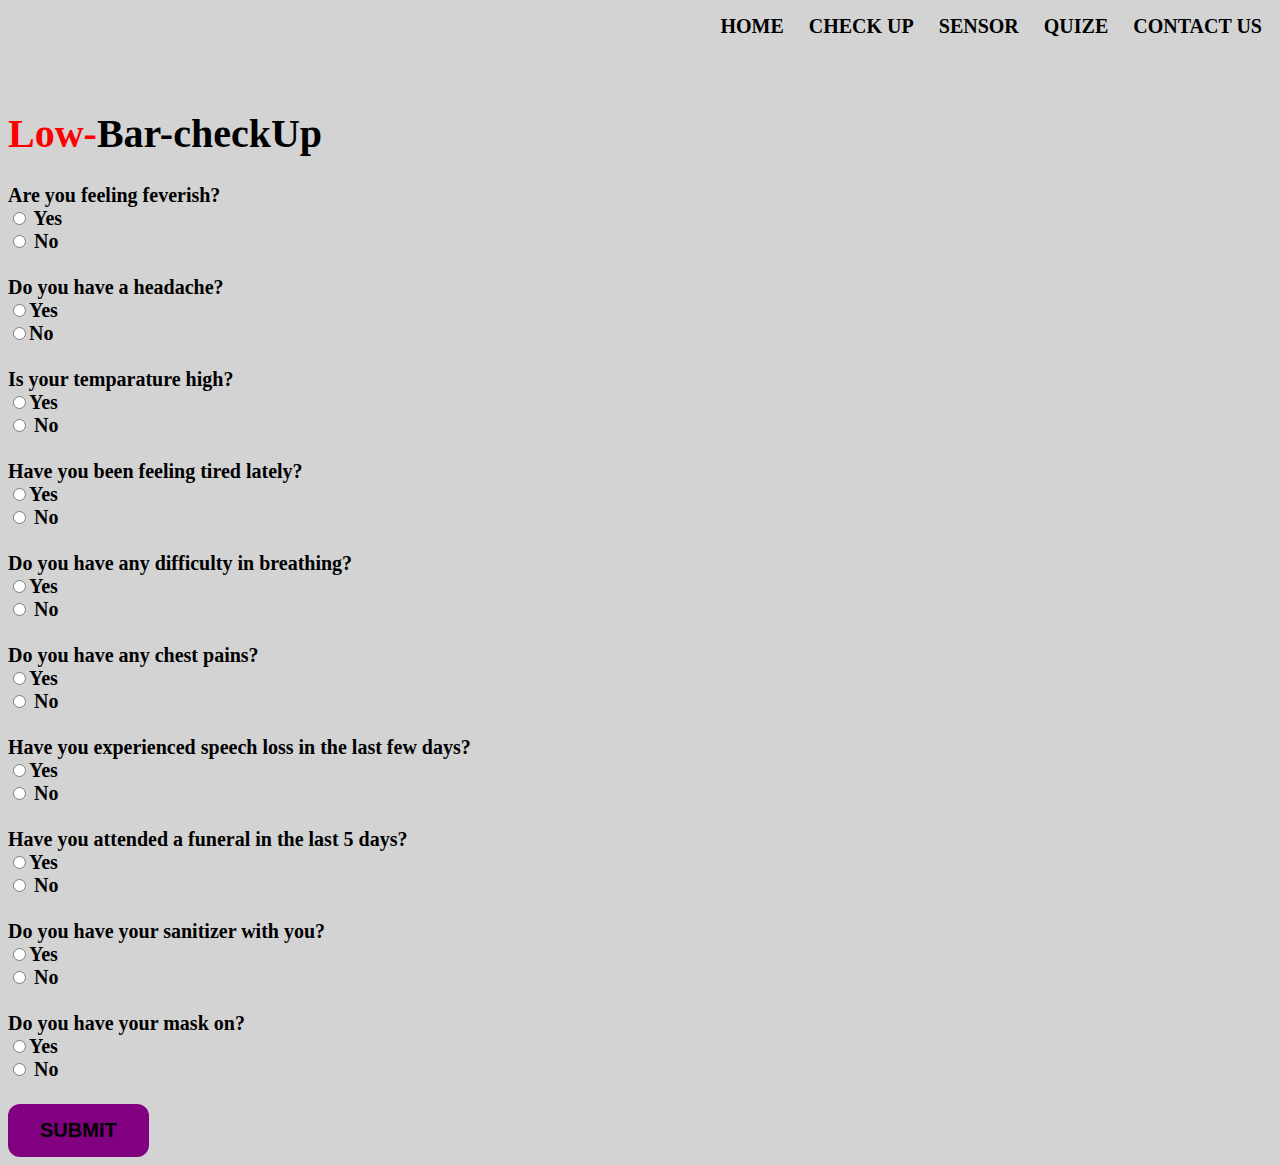
<file: Index.html>
<!DOCTYPE html>
<html>

<head>
    <meta charset="UTF-8">
    <meta name="viewport" content="width=device-width,inital-scale=1.0">
    <link rel="icon" href="icon.png">
    <title>Pandemic Low Bar Form</title>
    <link rel="stylesheet" href="styles.css">
    <script src="form.js"></script>
</head>

<body>
    <div class="navbar">
        <a href="index2.html ">HOME</a>
        <a href="index.html ">CHECK UP</a>
        <a href="index1.html">SENSOR</a>
        <a href="index4.html">QUIZE</a>
        <a href="contact.html ">Contact Us</a>

    </div>
    <h1>
        <span>Low-</span>Bar-checkUp</h1>
    <form name="quiz" method="post" name="buttons" id="form" onsubmit="return totalVal()">
        <div class="question">Are you feeling feverish?</div>
        <input id="answer" type="radio" name="group1" value="bad"> Yes<br>
        <input id="answer" type="radio" name="group1" value="good"> No<br>
        <br>
        <div class="question">Do you have a headache?</div>
        <input id="answer" type="radio" name="group2" value="bad">Yes<br>
        <input id="answer" type="radio" name="group2" value="good">No<br>
        <br>
        <div class="question">Is your temparature high?</div>
        <input id="answer" type="radio" name="group3" value="bad">Yes<br>
        <input id="answer" type="radio" name="group3" value="good"> No<br>
        <br>
        <div class="question">Have you been feeling tired lately?</div>
        <input id="answer" type="radio" name="group4" value="bad">Yes<br>
        <input id="answer" type="radio" name="group4" value="good"> No<br>
        <br>
        <div class="question">Do you have any difficulty in breathing?</div>
        <input id="answer" type="radio" name="group5" value="bad">Yes<br>
        <input id="answer" type="radio" name="group5" value="good"> No<br>
        <br>
        <div class="question">Do you have any chest pains?</div>
        <input id="answer" type="radio" name="group6" value="bad">Yes<br>
        <input id="answer" type="radio" name="group6" value="good"> No<br>
        <br>
        <div class="question">Have you experienced speech loss in the last few days?</div>
        <input id="answer" type="radio" name="group7" value="bad">Yes<br>
        <input id="answer" type="radio" name="group7" value="good"> No<br>
        <br>
        <div class="question">Have you attended a funeral in the last 5 days?</div>
        <input id="answer" type="radio" name="group8" value="bad">Yes<br>
        <input id="answer" type="radio" name="group8" value="good"> No<br>
        <br>

        <div class="question">Do you have your sanitizer with you?</div>
        <input id="answer" type="radio" name="group9" value="good">Yes<br>
        <input id="answer" type="radio" name="group9" value="bad"> No<br>
        <br>

        <div class="question">Do you have your mask on?</div>
        <input id="answer" type="radio" name="group10" value="good">Yes<br>
        <input id="answer" type="radio" name="group10" value="bad"> No<br>
        <br>
        <button class="submit" onclick="return handleClick();" type="submit">Submit</button>


</body>

</html>
</file>
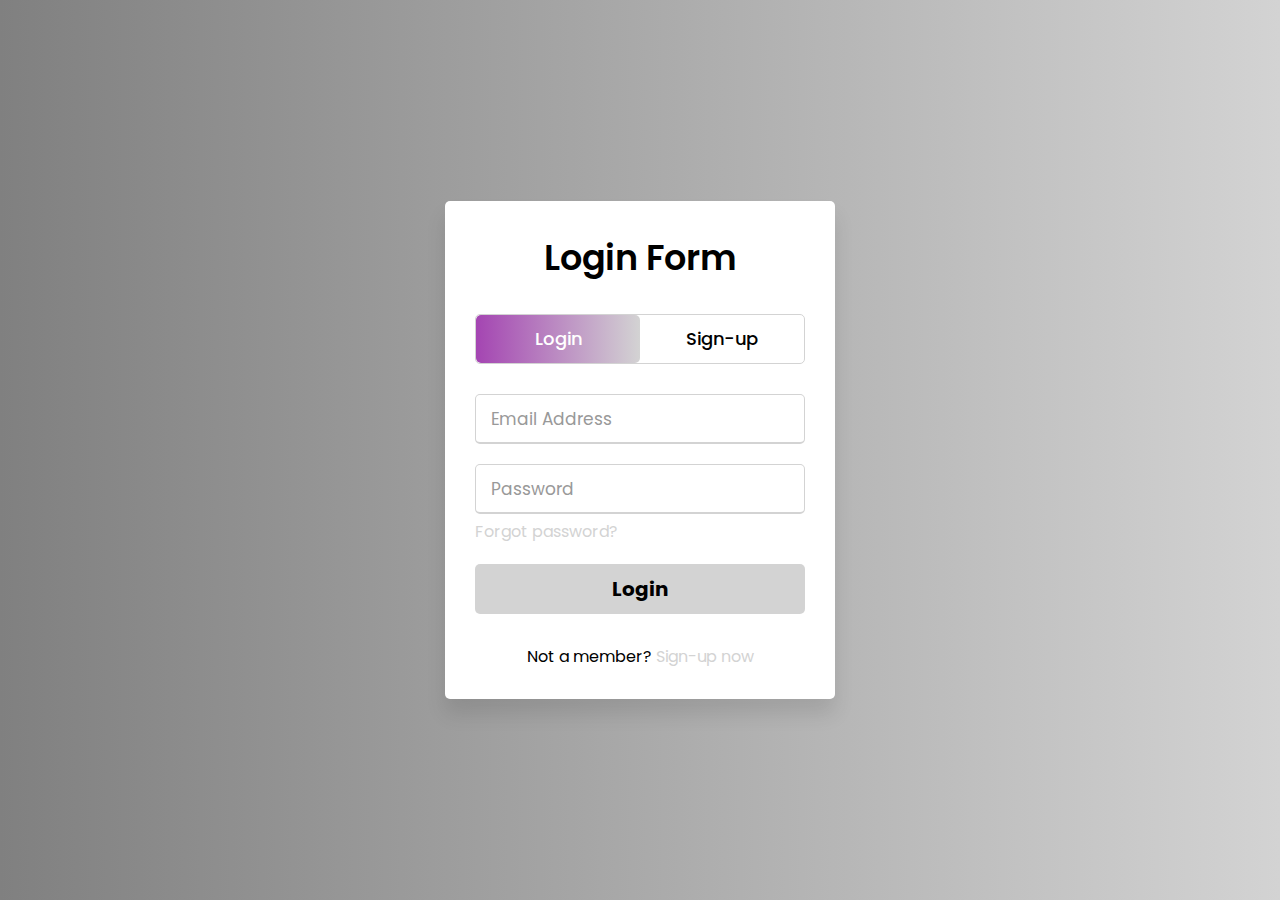
<file: index1.1.html>
<!DOCTYPE html>
<html lang="en" dir="ltr">

<head>
    <meta charset="utf-8">
    <title>Login and Registration Form in HTML</title>
    <link rel="stylesheet" href="styless.css">
    <meta name="viewport" content="width=device-width, initial-scale=1.0">
</head>

<body>
    <div class="wrapper">
        <div class="title-text">
            <div class="title login">
                Login Form
            </div>
            <div class="title signup">
                Sign-up
            </div>
        </div>
        <div class="form-container">
            <div class="slide-controls">
                <input type="radio" name="slide" id="login" checked>
                <input type="radio" name="slide" id="signup">
                <label for="login" class="slide login">Login</label>
                <label for="signup" class="slide signup">Sign-up</label>
                <div class="slider-tab"></div>
            </div>
            <div class="form-inner">
                <form action="#" class="login">
                    <div class="field">
                        <input type="text" placeholder="Email Address" required>
                    </div>
                    <div class="field">
                        <input type="password" placeholder="Password" required>
                    </div>
                    <div class="pass-link">
                        <a href="#">Forgot password?</a>
                    </div>
                    <div class="field btn">
                        <div class="btn-layer"></div>
                        <input type="submit" value="Login">
                    </div>
                    <div class="signup-link">
                        Not a member? <a href="">Sign-up now</a>
                    </div>
                </form>
                <form action="#" class="signup">
                    <div class="field">
                        <input type="text" placeholder="Email Address" required>
                    </div>
                    <div class="field">
                        <input type="password" placeholder="Password" required>
                    </div>
                    <div class="field">
                        <input type="password" placeholder="Confirm password" required>
                    </div>
                    <div class="field btn">
                        <div class="btn-layer"></div>

                        <input type="submit" value="Signup">
                    </div>
                </form>
            </div>
        </div>
    </div>
    <script>
        const loginText = document.querySelector(".title-text .login");
        const loginForm = document.querySelector("form.login");
        const loginBtn = document.querySelector("label.login");
        const signupBtn = document.querySelector("label.signup");
        const signupLink = document.querySelector("form .signup-link a");
        signupBtn.onclick = (() => {
            loginForm.style.marginLeft = "-50%";
            loginText.style.marginLeft = "-50%";
        });
        loginBtn.onclick = (() => {
            loginForm.style.marginLeft = "0%";
            loginText.style.marginLeft = "0%";
        });
        signupLink.onclick = (() => {
            signupBtn.click();
            return false;
        });
    </script>
</body>

</html>
</file>
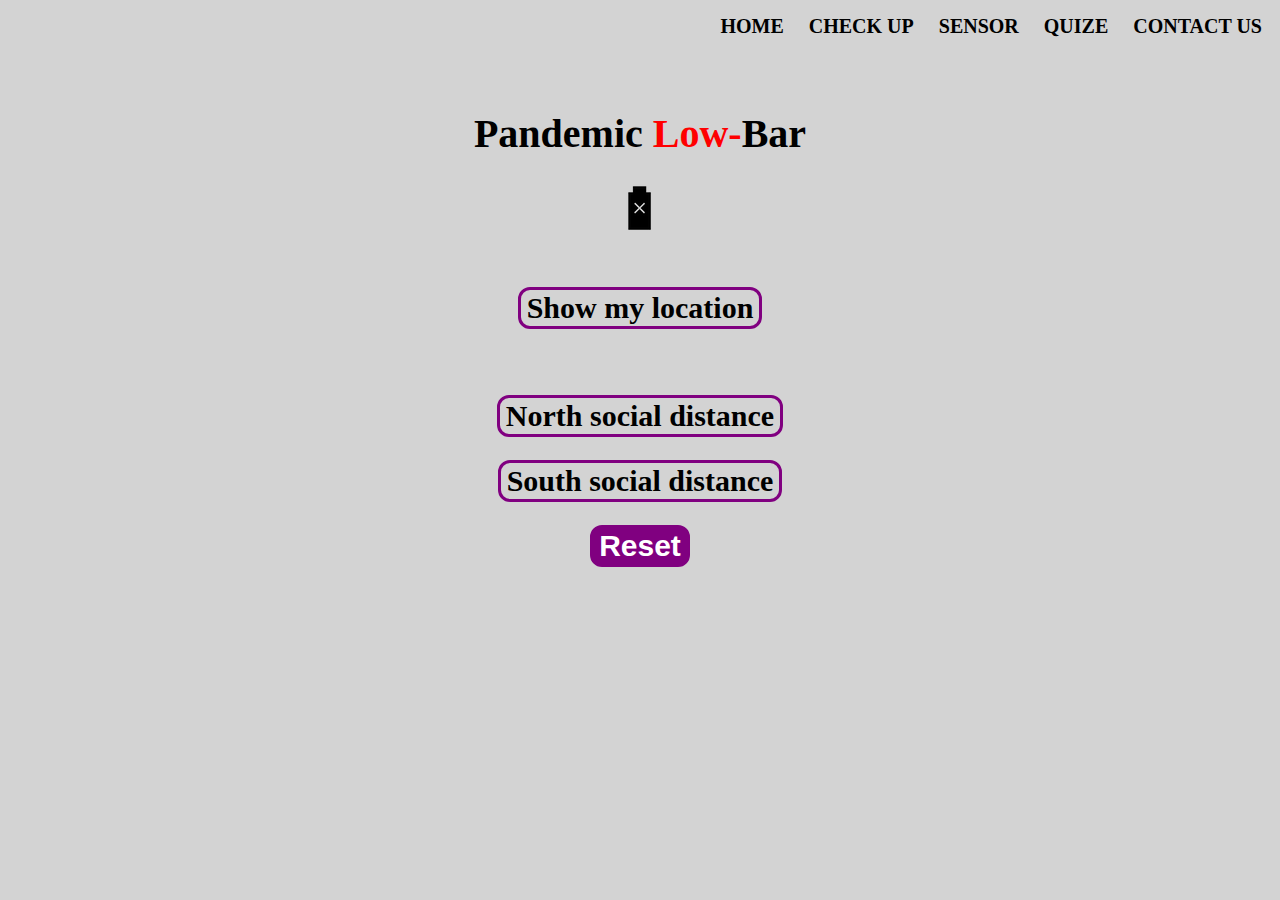
<file: index1.html>
<!DOCTYPE html>
<html>

<head>
    <title>Social</title>
    <meta charset="UTF-8">
    <meta name="viewport" content="width=device-width,inital-scale=1.0">
    <link rel="stylesheet" href="styles.css">
    <link rel="icon" href="icon.png">

</head>

<body>
    <div class="navbar">
        <a href="index2.html ">HOME</a>
        <a href="index.html ">CHECK UP</a>
        <a href="index1.html">SENSOR</a>
        <a href="index4.html">QUIZE</a>
        <a href="contact.html ">Contact Us</a>

    </div>

    <center>
        <h1>Pandemic
            <span>Low-</span>Bar</h1>
        <img src="empty.png">
        <div id="pandemic">
            <div class="btns">

                <button id="find-me">Show my location</button><br/>
                <p id="status"></p>
                <a id="map-link" target="_blank"></a>
                <br>
                <br>

                <button id="social" onclick="myFunction()">North social distance </button>

                <br>
                <br>

                <button id="social2" onclick="myFunction1()">South social distance </button>
                <br>
                <br>
                <button id="reset-btn"><a href="https://modest-shockley-3e4fba.netlify.app/">Reset</a></button>
            </div>

            <script src="social.js"></script>
    </center>
</body>

</html>
</file>
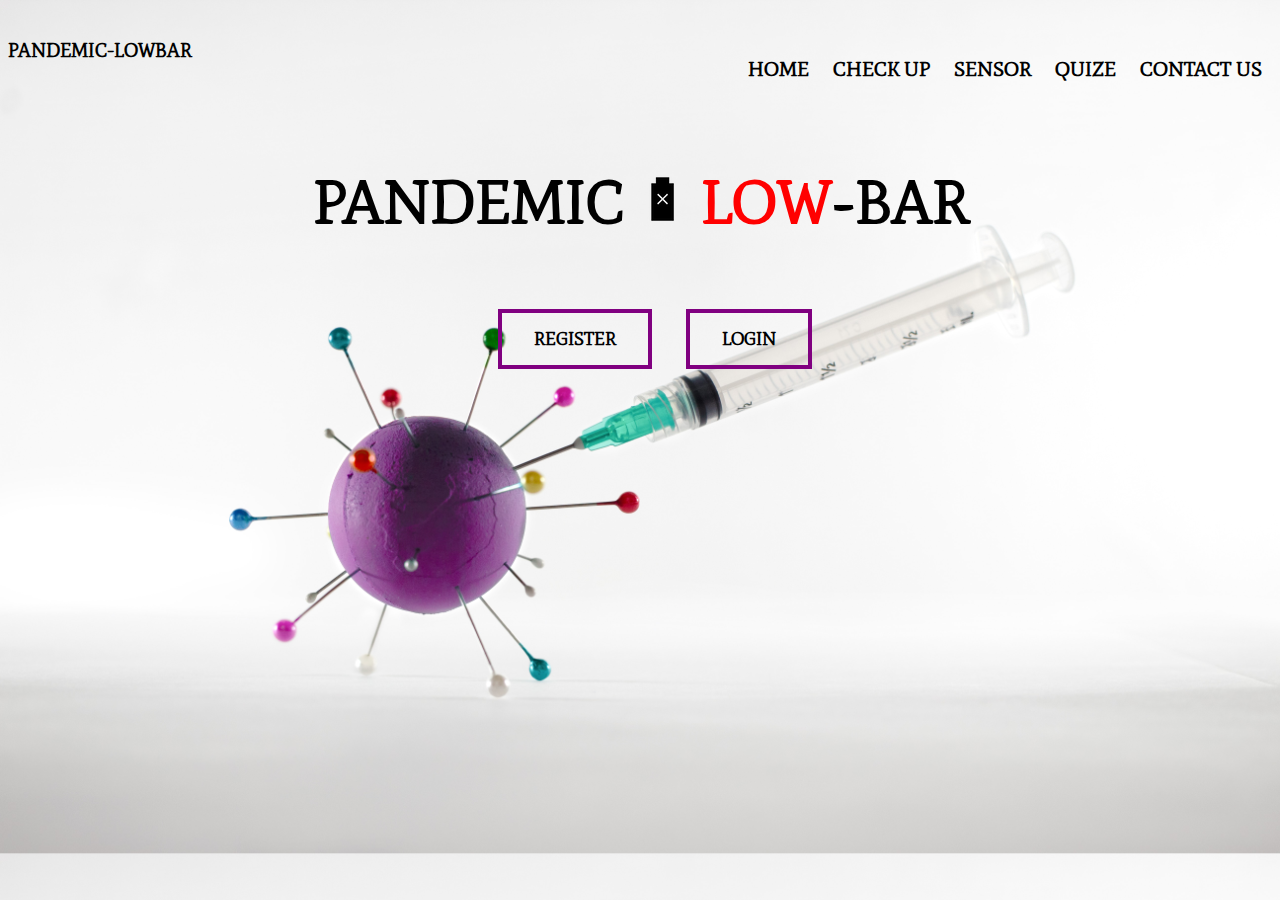
<file: index2.html>
<!DOCTYPE html>
<html lang="en">

<head>
    <meta charset="UTF-8">
    <meta http-equiv="X-UA-Compatible" content="IE=edge">
    <meta name="viewport" content="width=device-width, initial-scale=1.0">
    <title>Document</title>
    <link rel="preconnect" href="https://fonts.gstatic.com">
    <link href="https://fonts.googleapis.com/css2?family=Mate+SC&display=swap" rel="stylesheet">
    <link rel="stylesheet" href="style.css">
</head>

<body>

    <div class="logo">
        <h3>PANDEMIC-LOWBAR
        </h3>
    </div>

    <div class="navbar">
        <a href="index2.html ">HOME</a>
        <a href="index.html ">CHECK UP</a>
        <a href="index1.html">SENSOR</a>
        <a href="index4.html">QUIZE</a>
        <a href="contact.html ">Contact Us</a>

    </div>

    <h1>PANDEMIC
        <img src="empty.png">
        <span>LOW</span>-BAR</h1>
    <center>
        <a href="index1.1.html" type="button" class="reg">REGISTER</a>
        <a href="index1.1.html" type="button" class="reg">LOGIN</a>



    </center>

</body>

</html>
</file>
<file: styles.css>
body {
        background-color: lightgray;
        font-family: 'Mate SC', serif;
        font-size: 20px;
        font-weight: 700;
        text-align: left;
    }
    
    span {
        color: red;
    }
    
    .navbar {
        text-align: right;
        margin-top: 40px;
        transform: translateY(-40px);
    }
    
    .navbar a {
        padding-top: 10px;
        margin: 5px 10px 5px 10px;
        font-size: 20px;
        text-decoration: none;
        text-transform: uppercase;
        display: inline-flex;
        color: black;
        font-weight: 700;
    }
    
    .navbar a:hover {
        border-bottom: 5px solid black;
    }
    
    #textbox {
        border: none;
        border-bottom: 4px solid white;
        width: 300px;
        margin-top: 20px;
        height: 30px;
    }
    
    .reg {
        border: 4px solid white;
        color: black;
        padding: 15px 32px;
        text-align: center;
        text-decoration: none;
        display: inline-block;
        font-size: 18px;
        font-weight: 700;
        cursor: pointer;
        margin-left: 30px;
        transform: translateY(30px);
    }
    
    #find-me {
        font-size: 30px;
        font-family: 'Mate SC', serif;
        background-color: transparent;
        color: #000;
        font-weight: 700;
        border: solid purple;
        border-radius: 12px;
        cursor: pointer;
    }
    
    .content {
        text-align: left;
    }
    
    h3 {
        border: none;
        padding: 15px 32px;
        border-radius: 12px;
        background-color: purple;
        color: black;
        text-align: center;
        display: inline-block;
        font-size: 20px;
        font-weight: 700;
        text-transform: uppercase
    }
    
    .next {
        border: none;
        border-radius: 12px;
        background-color: purple;
        color: black;
        padding: 15px 32px;
        text-align: center;
        display: inline-block;
        font-size: 20px;
        font-weight: 700;
        text-transform: uppercase;
        text-decoration: none;
    }
    
    .submit {
        border: none;
        border-radius: 12px;
        background-color: purple;
        color: black;
        padding: 15px 32px;
        text-align: center;
        display: inline-block;
        font-size: 20px;
        font-weight: 700;
        text-transform: uppercase;
    }
    
    .btns {
        padding-top: 50px;
    }
    
    #social {
        font-size: 30px;
        font-family: 'Mate SC', serif;
        background-color: transparent;
        color: #000;
        font-weight: 700;
        border: solid purple;
        border-radius: 12px;
        cursor: pointer;
    }
    
    #social2 {
        font-size: 30px;
        font-family: 'Mate SC', serif;
        background-color: transparent;
        color: #000;
        font-weight: 700;
        border: solid purple;
        border-radius: 12px;
        cursor: pointer;
    }
    
    #social3 {
        font-size: 30px;
        font-family: 'Mate SC', serif;
        background-color: purple;
        color: white;
        cursor: pointer;
    }
    
    #reset-btn a {
        text-decoration: none;
        color: white;
    }
    
    #reset-btn {
        font-size: 30px;
        background-color: purple;
        font-weight: 700;
        border: solid purple;
        border-radius: 12px;
    }
    
    .btn {
        border: none;
        background-color: purple;
        color: black;
        padding: 15px 32px;
        text-align: center;
        display: inline-block;
        font-size: 20px;
        font-weight: 700;
        text-transform: uppercase;
        border-radius: 12px;
        margin-top: 20px;
    }
    
    @media screen and ( max-width:900px) {
        .navbar a {
            padding-top: 60px;
            margin: 3px 5px 3px 5px;
            color: #000;
            font-size: 20px;
            text-align: left;
            text-transform: uppercase;
            display: inline-flex;
            transform: translateY(-60px);
        }
    }
    
    @media screen and ( max-width:900px) {
        .navbar {
            background-color: transparent;
            border: 4px solid purple;
            padding-top: 30px;
        }
    }
</file>
<file: styless.css>
@import url('https://fonts.googleapis.com/css?family=Poppins:400,500,600,700&display=swap');
* {
    margin: 0;
    padding: 0;
    box-sizing: border-box;
    font-family: 'Poppins', sans-serif;
}

html,
body {
    display: grid;
    height: 100%;
    width: 100%;
    place-items: center;
    background: -webkit-linear-gradient(left, grey, lightgray);
}

 ::selection {
    background: yellowgreen;
    color: #fff;
}

.wrapper {
    overflow: hidden;
    max-width: 390px;
    background: #fff;
    padding: 30px;
    border-radius: 5px;
    box-shadow: 0px 15px 20px rgba(0, 0, 0, 0.1);
}

.wrapper .title-text {
    display: flex;
    width: 200%;
}

.wrapper .title {
    width: 50%;
    font-size: 35px;
    font-weight: 600;
    text-align: center;
    transition: all 0.6s cubic-bezier(0.68, -0.55, 0.265, 1.55);
}

.wrapper .slide-controls {
    position: relative;
    display: flex;
    height: 50px;
    width: 100%;
    overflow: hidden;
    margin: 30px 0 10px 0;
    justify-content: space-between;
    border: 1px solid lightgrey;
    border-radius: 5px;
}

.slide-controls .slide {
    height: 100%;
    width: 100%;
    color: #fff;
    font-size: 18px;
    font-weight: 500;
    text-align: center;
    line-height: 48px;
    cursor: pointer;
    z-index: 1;
    transition: all 0.6s ease;
}

.slide-controls label.signup {
    color: #000;
}

.slide-controls .slider-tab {
    position: absolute;
    height: 100%;
    width: 50%;
    left: 0;
    z-index: 0;
    border-radius: 5px;
    background: -webkit-linear-gradient(left, #a445b2, lightgrey);
    transition: all 0.6s cubic-bezier(0.68, -0.55, 0.265, 1.55);
}

input[type="radio"] {
    display: none;
}

#signup:checked~.slider-tab {
    left: 50%;
}

#signup:checked~label.signup {
    color: #fff;
    cursor: default;
    user-select: none;
}

#signup:checked~label.login {
    color: #000;
}

#login:checked~label.signup {
    color: #000;
}

#login:checked~label.login {
    cursor: default;
    user-select: none;
}

.wrapper .form-container {
    width: 100%;
    overflow: hidden;
}

.form-container .form-inner {
    display: flex;
    width: 200%;
}

.form-container .form-inner form {
    width: 50%;
    transition: all 0.6s cubic-bezier(0.68, -0.55, 0.265, 1.55);
}

.form-inner form .field {
    height: 50px;
    width: 100%;
    margin-top: 20px;
}

.form-inner form .field input {
    height: 100%;
    width: 100%;
    outline: none;
    padding-left: 15px;
    border-radius: 5px;
    border: 1px solid lightgrey;
    border-bottom-width: 2px;
    font-size: 17px;
    transition: all 0.3s ease;
}

.form-inner form .field input:focus {
    border-color: lightgrey;
    /* box-shadow: inset 0 0 3px #fb6aae; */
}

.form-inner form .field input::placeholder {
    color: #999;
    transition: all 0.3s ease;
}

form .field input:focus::placeholder {
    color: #b3b3b3;
}

.form-inner form .pass-link {
    margin-top: 5px;
}

.form-inner form .signup-link {
    text-align: center;
    margin-top: 30px;
}

.form-inner form .pass-link a,
.form-inner form .signup-link a {
    color: lightgrey;
    text-decoration: none;
}

.form-inner form .pass-link a:hover,
.form-inner form .signup-link a:hover {
    text-decoration: underline;
}

form .btn {
    height: 50px;
    width: 100%;
    border-radius: 5px;
    position: relative;
    overflow: hidden;
}

form .btn .btn-layer {
    height: 100%;
    width: 300%;
    position: absolute;
    left: -100%;
    background: -webkit-linear-gradient(right, #a445b2, lightgrey, lightgray, lightgrey);
    border-radius: 5px;
    transition: all 0.4s ease;
    ;
}

form .btn:hover .btn-layer {
    left: 0;
}

form .btn input[type="submit"] {
    height: 100%;
    width: 100%;
    z-index: 1;
    position: relative;
    background: none;
    border: none;
    color: #000;
    padding-left: 0;
    border-radius: 5px;
    font-size: 20px;
    font-weight: 700;
    cursor: pointer;
}
</file>
<file: style.css>
body {
            background-image: url('VIRUS.jpg');
            background-size: cover;
            font-family: 'Mate SC', serif;
        }
        
        .logo {
            transform: translateY(20px);
        }
        
        h1 {
            text-align: center;
            font-size: 60px;
        }
        
        span {
            color: red;
        }
        
        .navbar {
            text-align: right;
            margin-top: 40px;
            transform: translateY(-40px);
        }
        
        .navbar a {
            padding-top: 10px;
            margin: 5px 10px 5px 10px;
            font-size: 20px;
            text-decoration: none;
            text-transform: uppercase;
            display: inline-flex;
            color: black;
            font-weight: 700;
        }
        
        .navbar a:hover {
            border-bottom: 3px solid green;
        }
        
        .reg a:hover {
            background: purple;
            color: white;
        }
        
        .reg {
            border: 4px solid purple;
            color: black;
            padding: 15px 32px;
            text-align: center;
            text-decoration: none;
            display: inline-block;
            font-size: 18px;
            font-weight: 700;
            cursor: pointer;
            margin-left: 30px;
            transform: translateY(30px);
        }
        
        #form {
            text-align: center;
        }
        
        h1 {
            text-align: center;
        }
        
        .question {
            font-size: 16pt;
        }
        
        .name {
            font-size: 16pt;
        }
        
        p {
            font-size: 25pt;
        }
        
        #answer {
            font-size: larger;
        }
        
        .submit {
            background-color: rgb(39, 82, 33);
            font-size: 16pt;
            color: white;
            border: 50px;
        }
        
        hr {
            width: 210px
        }
        
        p {
            font-size: 20px;
            font-weight: 100;
            color: rgb(32, 29, 24);
        }
        
        #find-me {
            font-size: 30px;
            font-family: 'Gill Sans', 'Gill Sans MT';
            background-color: rgb(214, 43, 43);
            color: white;
        }
        
        .btns {
            padding-top: 300px;
        }
        
        #social {
            font-size: 30px;
            font-family: 'Gill Sans', 'Gill Sans MT';
            background-color: rgb(44, 23, 23);
            color: white;
        }
        
        #social2 {
            font-size: 30px;
            font-family: 'Gill Sans', 'Gill Sans MT';
            background-color: rgb(61, 107, 56);
            color: white;
        }
        
        #social3 {
            font-size: 30px;
            font-family: 'Gill Sans', 'Gill Sans MT';
            background-color: rgb(123, 129, 122);
            color: white;
        }
        
        #reset-btn a {
            text-decoration: none;
        }
        
        #reset-btn {
            font-size: 30px;
        }
        
        .content #btn {
            border: 2px solid #000;
            background-color: white;
            color: #000;
            text-align: center;
        }
        
        @media screen and ( max-width:900px) {
            .navbar a {
                padding-top: 60px;
                margin: 3px 5px 3px 5px;
                color: #000;
                font-size: 20px;
                text-decoration: none;
                text-transform: uppercase;
                display: inline-flex;
                transform: translateY(-60px);
            }
        }
        
        @media screen and ( max-width:900px) {
            .logo {
                display: none;
            }
        }
        
        @media screen and ( max-width:900px) {
            .navbar {
                background-color: transparent;
                border: 4px solid purple;
                padding-top: 30px;
            }
        }
        
        @media screen and ( max-width:900px) {
            body {
                background-image: url('VIRUS.jpg');
                background-size: 150vh;
            }
        }
</file>
